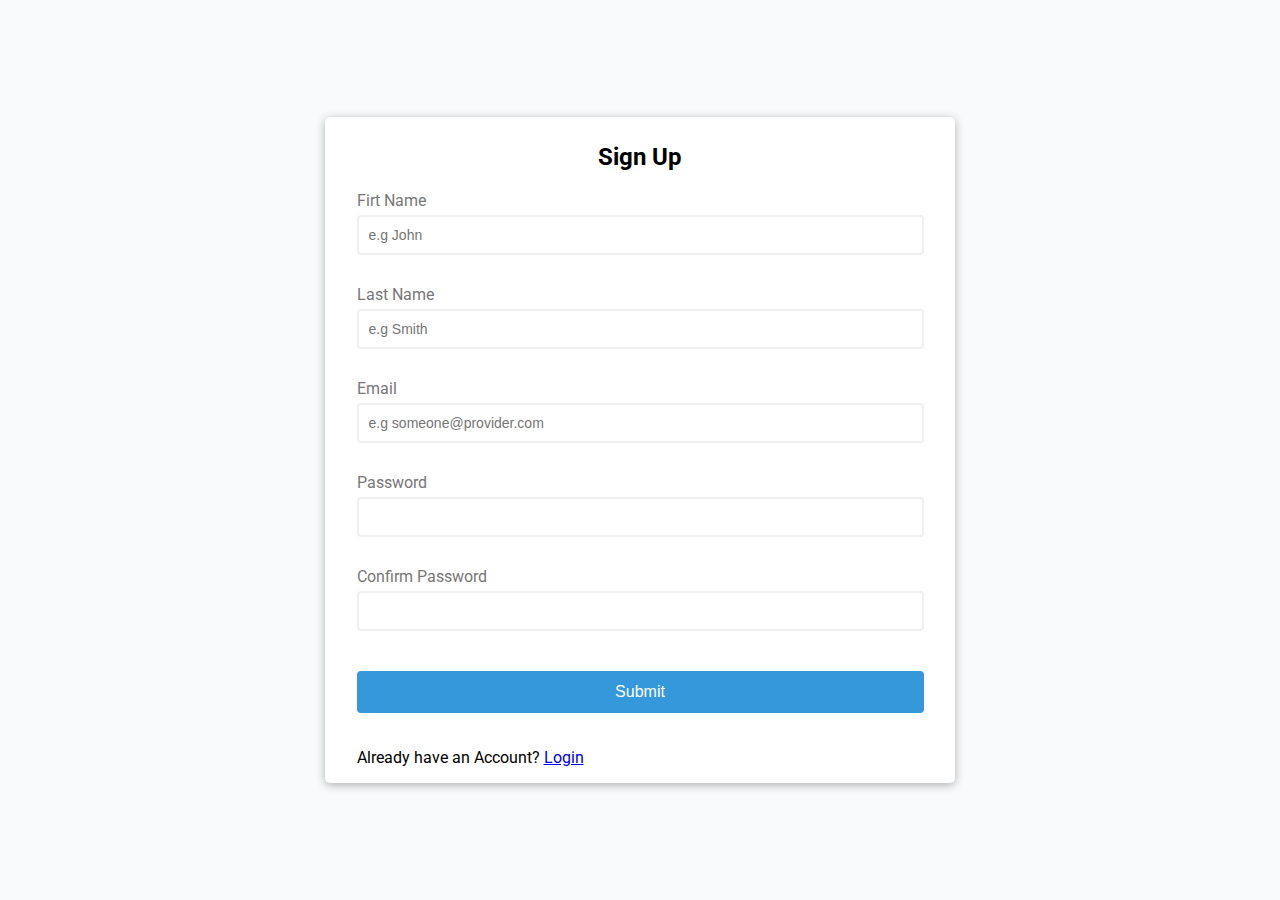
<file: src/index.html>
<!DOCTYPE html>
<html lang="en">
  <head>
    <meta charset="UTF-8" />
    <meta http-equiv="X-UA-Compatible" content="IE=edge" />
    <meta name="viewport" content="width=device-width, initial-scale=1.0" />
    <link rel="stylesheet" href="/src/style.css" />
    <title>ProShop</title>
  </head>

  <div class="container">
    <form id="form" class="form">
      <h2>Sign Up</h2>

      <div class="form-control">
        <label for="first-name">Firt Name</label>
        <input type="text" id="first-name" placeholder="e.g John" />
        <small>Error message</small>
      </div>

      <div class="form-control">
        <label for="last-name">Last Name</label>
        <input type="text" id="last-name" placeholder="e.g Smith" />
        <small>Error message</small>
      </div>

      <div class="form-control">
        <label for="email">Email</label>
        <input type="text" id="email" placeholder="e.g someone@provider.com" />
        <small>Error message</small>
      </div>

      <div class="form-control">
        <label for="password">Password</label>
        <input type="password" id="password" placeholder="" />
        <small>Error message</small>
      </div>

      <div class="form-control">
        <label for="confirm-password">Confirm Password</label>
        <input type="password" id="confirm-password" placeholder="" />
        <small>Error message</small>
      </div>
      <button type="button">Submit</button>
    </form>

    <br>
    <div class="login-label">
      <p class="already-have-account" ></p>Already have an Account? <a href="login.html">Login</a></p>
    </div>


  </div>

  
  <script src="/src/script.js"></script>
  <body></body>
</html>
</file>
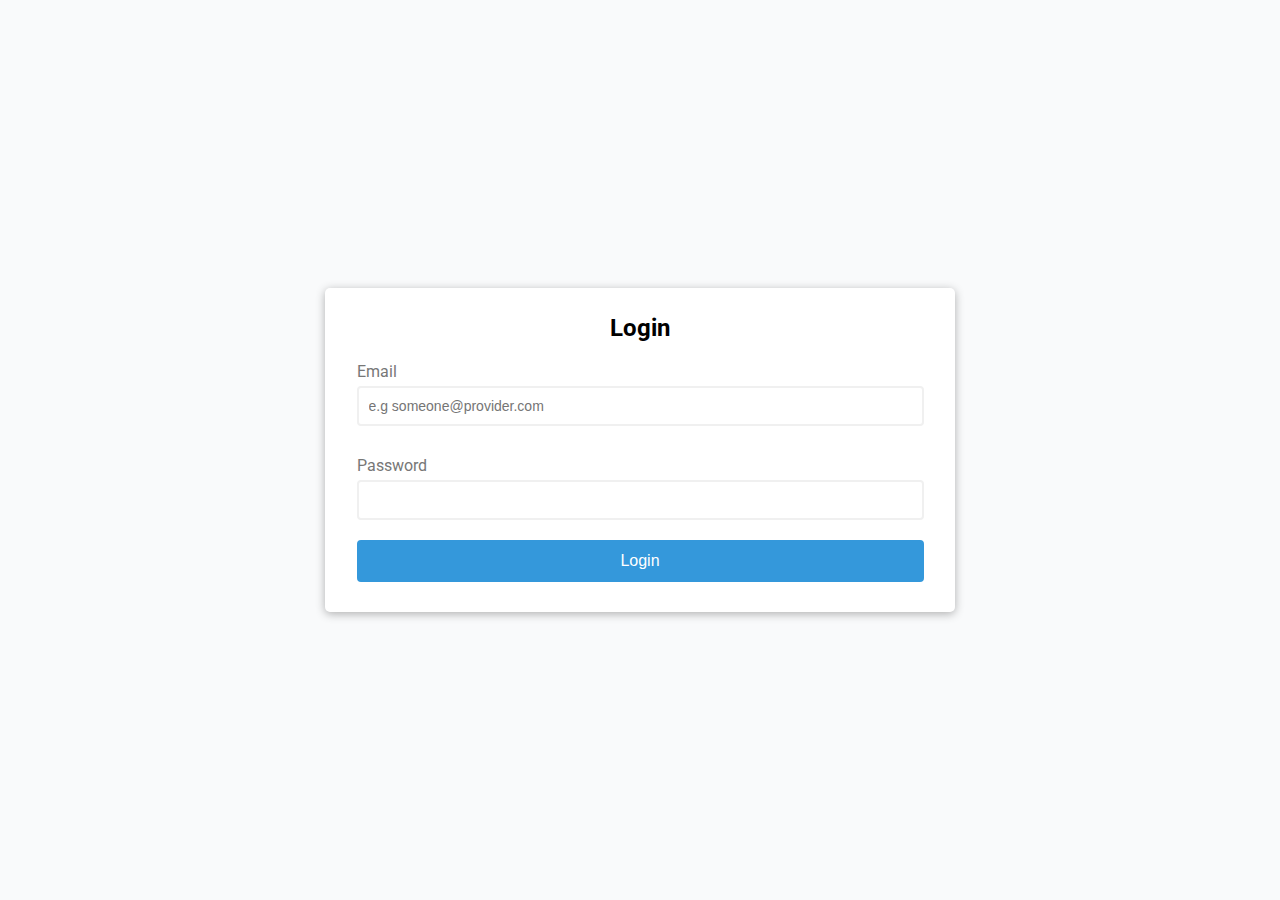
<file: src/login.html>
<!DOCTYPE html>
<html lang="en">
  <head>
    <meta charset="UTF-8" />
    <meta http-equiv="X-UA-Compatible" content="IE=edge" />
    <meta name="viewport" content="width=device-width, initial-scale=1.0" />
    <link rel="stylesheet" href="/src/style.css" />
    <title>ProShop/Login</title>
  </head>

  <div class="container">
    <form id="form" class="form">
      <h2>Login</h2>

      <div class="form-control">
        <label for="email">Email</label>
        <input type="text" id="email" placeholder="e.g someone@provider.com" />
        <small>Error message</small>
      </div>

      <div class="form-control">
        <label for="password">Password</label>
        <input type="password" id="password" placeholder="" />
        <small>Error message</small>

        <button type="button">Login</button>
      </div>
    </form>
  </div>

  <script src="/src/script.js"></script>
  <body></body>
</html>
</file>
<file: src/style.css>
/* @import url('https://fonts.googleapis.com/css2?family=Open+Sans:wdth,wght@82.3,375;100,300&display=swap'); */

@import url('https://fonts.googleapis.com/css2?family=Roboto:wght@300;400&display=swap');

:root {
  --success-color: #2ecc71;
  --error-color: #e74c3c;
}

* {
  box-sizing: border-box;
}
body {
  background-color: #f9fafb;
  font-family: Roboto, sans-serif;
  display: flex;
  align-items: center;
  justify-content: center;
  min-height: 100vh;
  margin: 0;
}

.container {
  background-color: #fff;
  border-radius: 5px;
  box-shadow: 0 2px 10px rgba(0, 0, 0, 0.3);
  /* width: 400px; */
  width: 70vh;
  padding-top: 2%;
}

.login-label {
  padding-left: 5%;
}

.form {
  padding: 30px, 40px;
  padding-left: 5%;
  padding-right: 5%;
}

h2 {
  text-align: center;
  margin: 0 0 20px;
}

.form-control {
  margin-bottom: 10px;
  padding-bottom: 20px;
  position: relative;
}

.form-control label {
  color: #777;
  display: block;
  margin-bottom: 5px;
}

.form-control input {
  border: 2px solid #f0f0f0;
  display: block;
  border-radius: 4px;
  width: 100%;
  padding: 10px;
  font-size: 14px;
}

.form-control input:focus {
  outline: 0;
  border-color: #777;
}

.form-control.success input {
  border-color: var(--success-color);
}
.form-control.error input {
  border-color: var(--error-color);
}

.form-control small {
  color: var(--error-color);
  position: absolute;
  bottom: 0;
  left: 0;
  visibility: hidden;
}

.form-control.error small {
  visibility: visible;
}

.form button {
  cursor: pointer;
  background-color: #3498db;
  border: 2px solid #3498db;
  border-radius: 4px;
  color: #fff;
  display: block;
  font-size: 16px;
  padding: 10px;
  margin-top: 20px;
  width: 100%;
}
</file>
